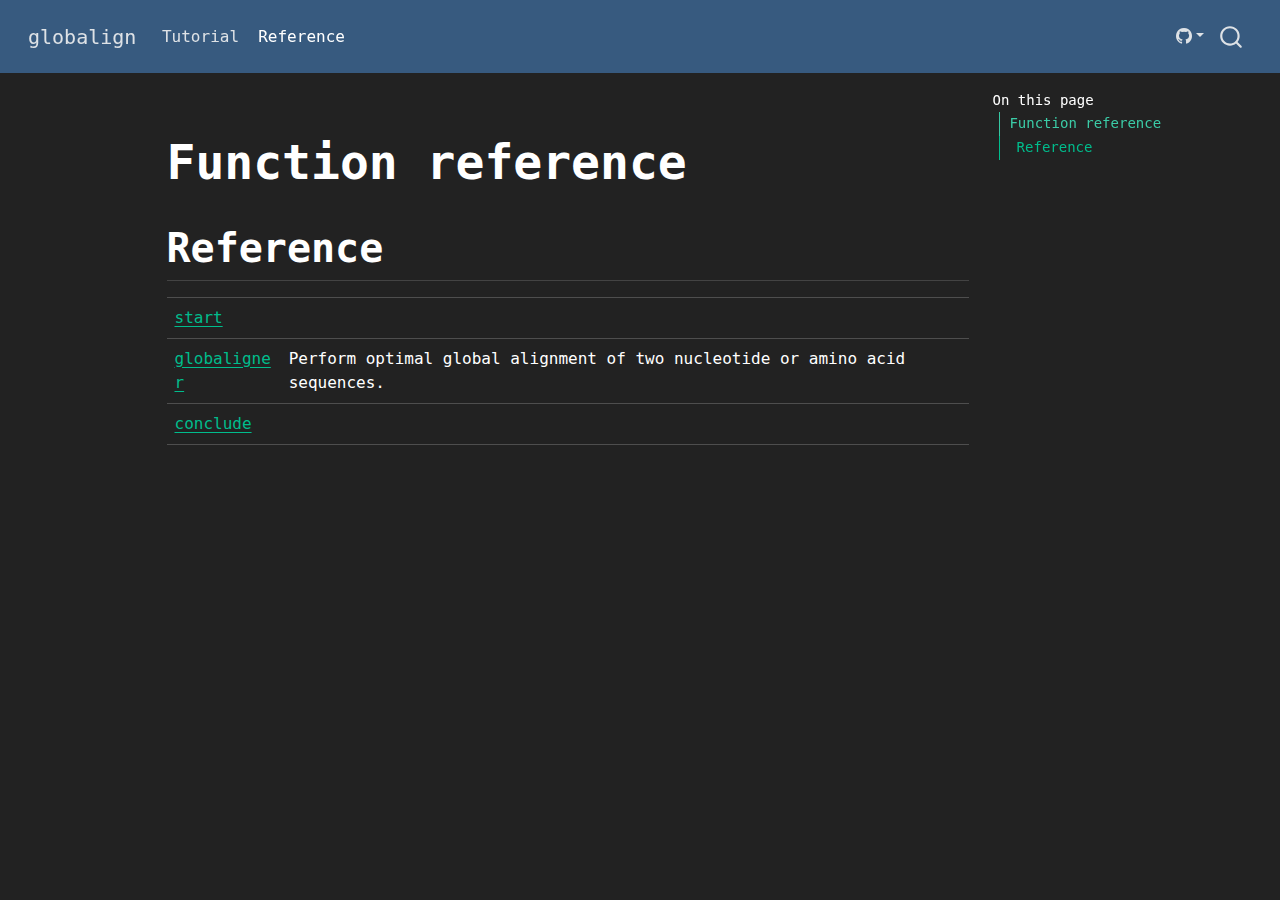
<file: index.html>
<html xmlns="http://www.w3.org/1999/xhtml">    
  <head>      
    <title>Redirect to reference/index.html</title>      
    <meta http-equiv="refresh" content="0;URL='reference/index.html'" />    
  </head>    
  <body> 
  </body>  
</html>
</file>
